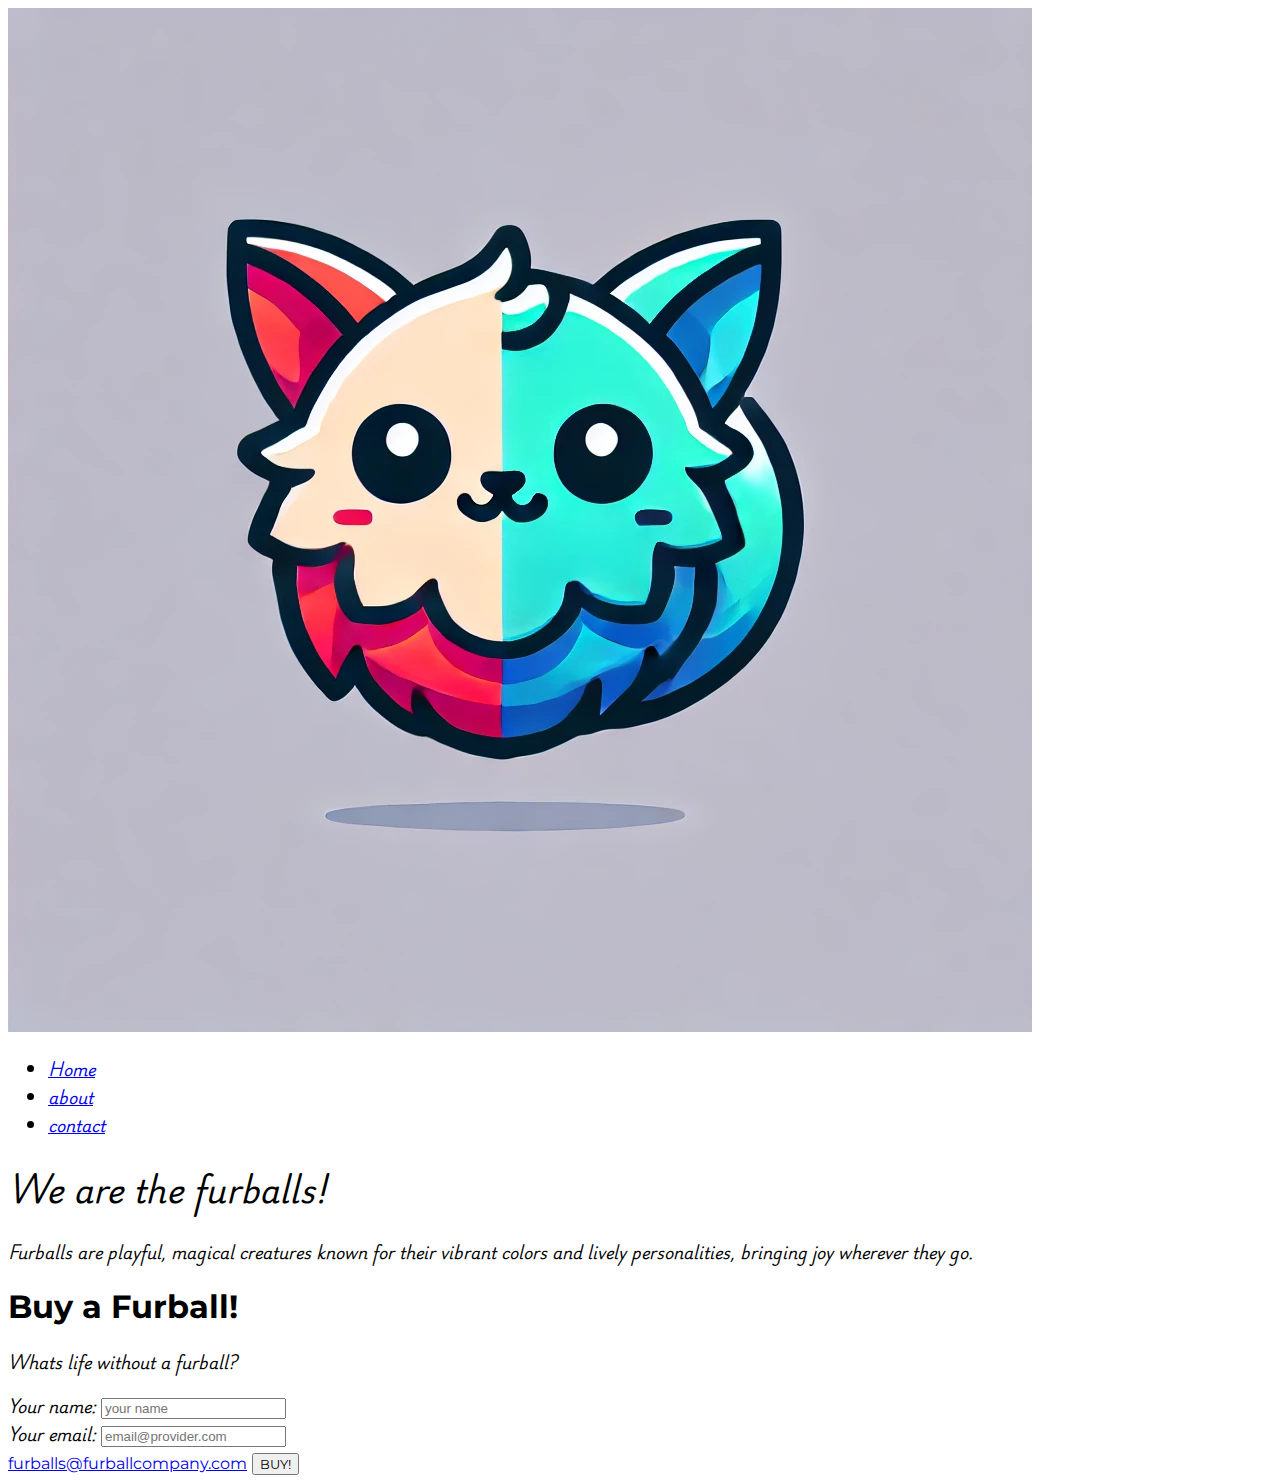
<file: index.html>
<!DOCTYPE html>
<html lang="en">
<head>
    <meta charset="UTF-8">
    <meta name="viewport" content="width=device-width, initial-scale=1.0">
    <title>Furball Co</title>
    <link rel="stylesheet" href="./css/main.css">
</head>
<body>
    <nav class="navbar playwrite">
        <span class="logo"><a href="index.html"><img src="../img/logo.webp" alt=""></a></span>
        <ul>
            <li><a href="./index.html">Home</a></li>
            <li><a href="./html/about.html">about</a></li>
            <li><a href="./html/contact.html">contact</a></li>
        </ul>
    </nav>
    <section class="image-bg playwrite centered" >
            <h1 class="statement">We are the furballs!</h1>
            <p class="subtext weight-400 cursive">
                Furballs are playful, magical creatures known for their vibrant colors and lively personalities, bringing joy wherever they go.
            </p>
            
    </section>
    <section class="form-wrapper">
        <form class="contact playwrite" action="#">
            <h1 class="montserrat">Buy a Furball!</h1>
            <p>Whats life without a furball?</p>
            <div class="label-input">
                <label for="customer-name">Your name:</label>
                <input type="text" name="customer-name" id="customer-name" placeholder="your name">
            </div>
            <div class="label-input">
                <label for="customer-email">Your email:</label>
                <input type="email" id="customer-email" placeholder="email@provider.com">
            </div>
                <span class="our-email"><a class="montserrat" href="furballs@furballcompany.com">furballs@furballcompany.com</a></span>
            <button class="montserrat weight-400" type="submit">BUY!</button>
        </form>
    </section>
</body>
</html>
</file>
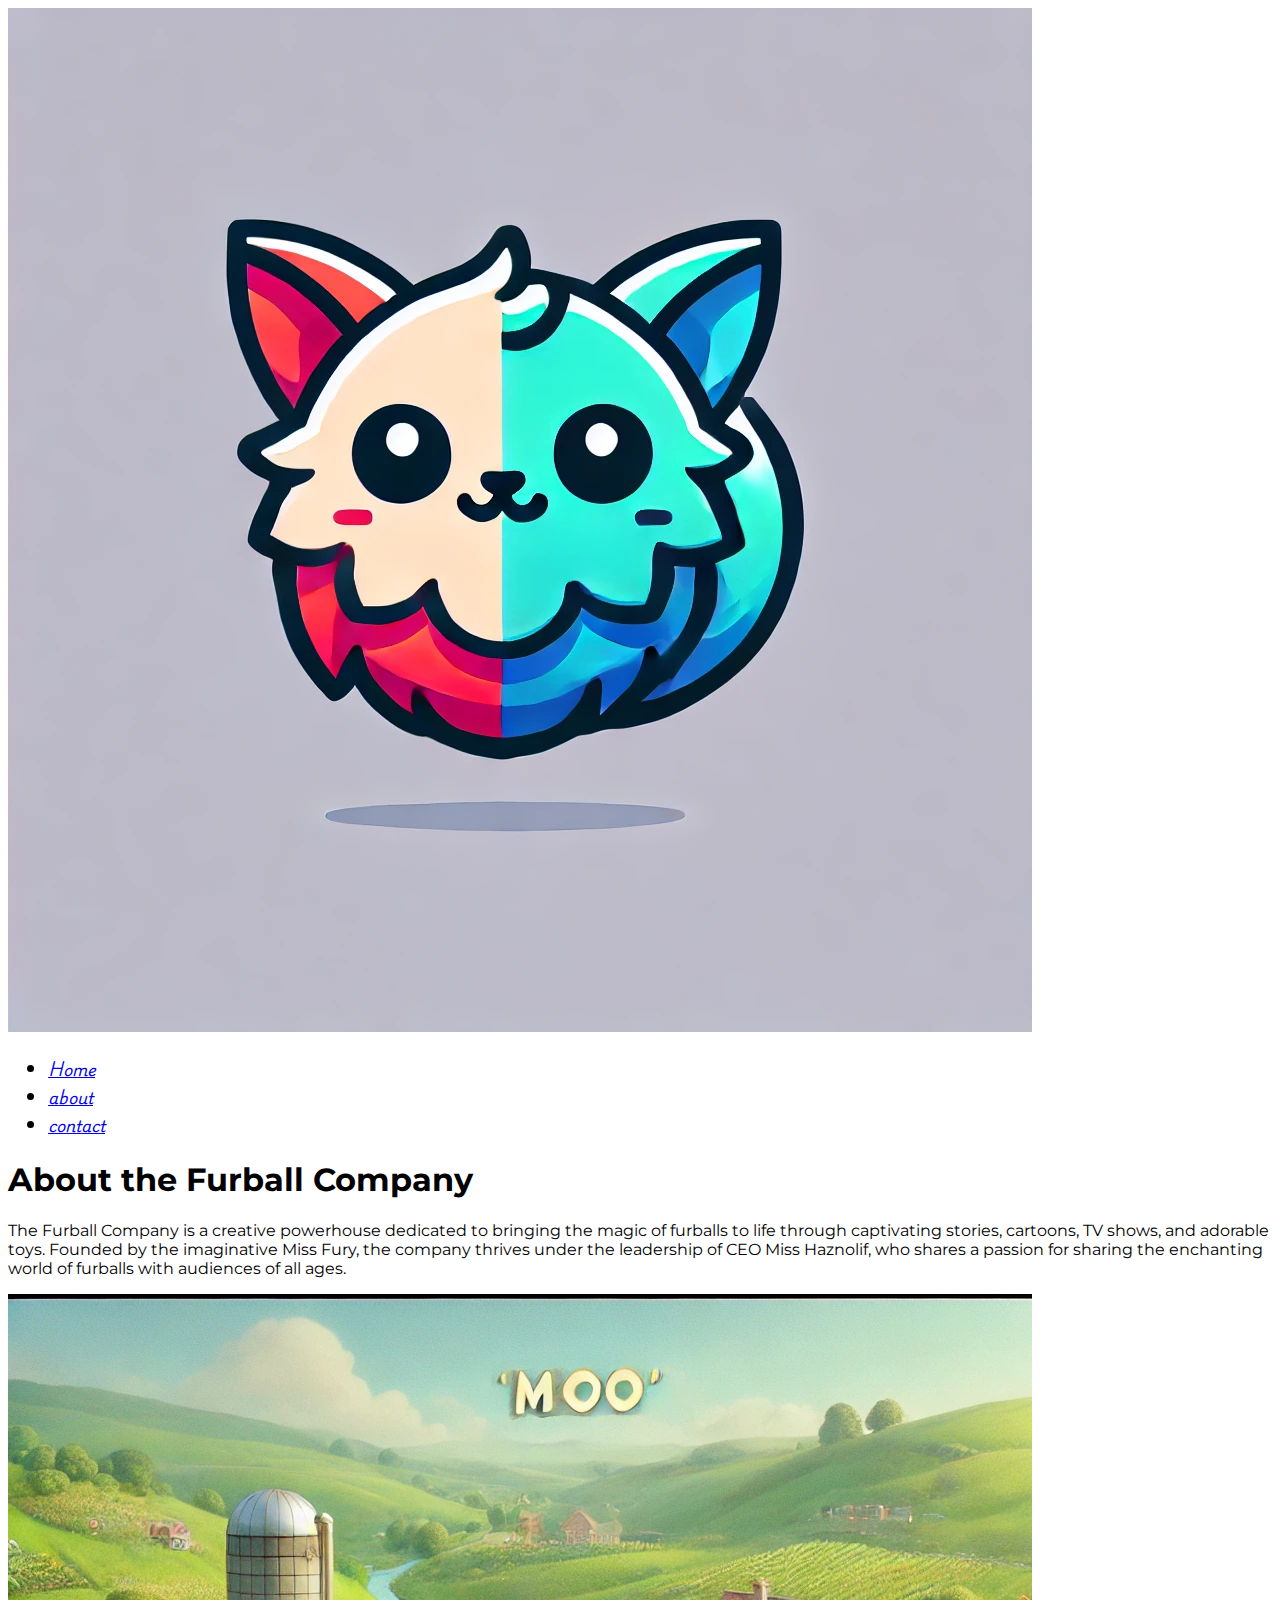
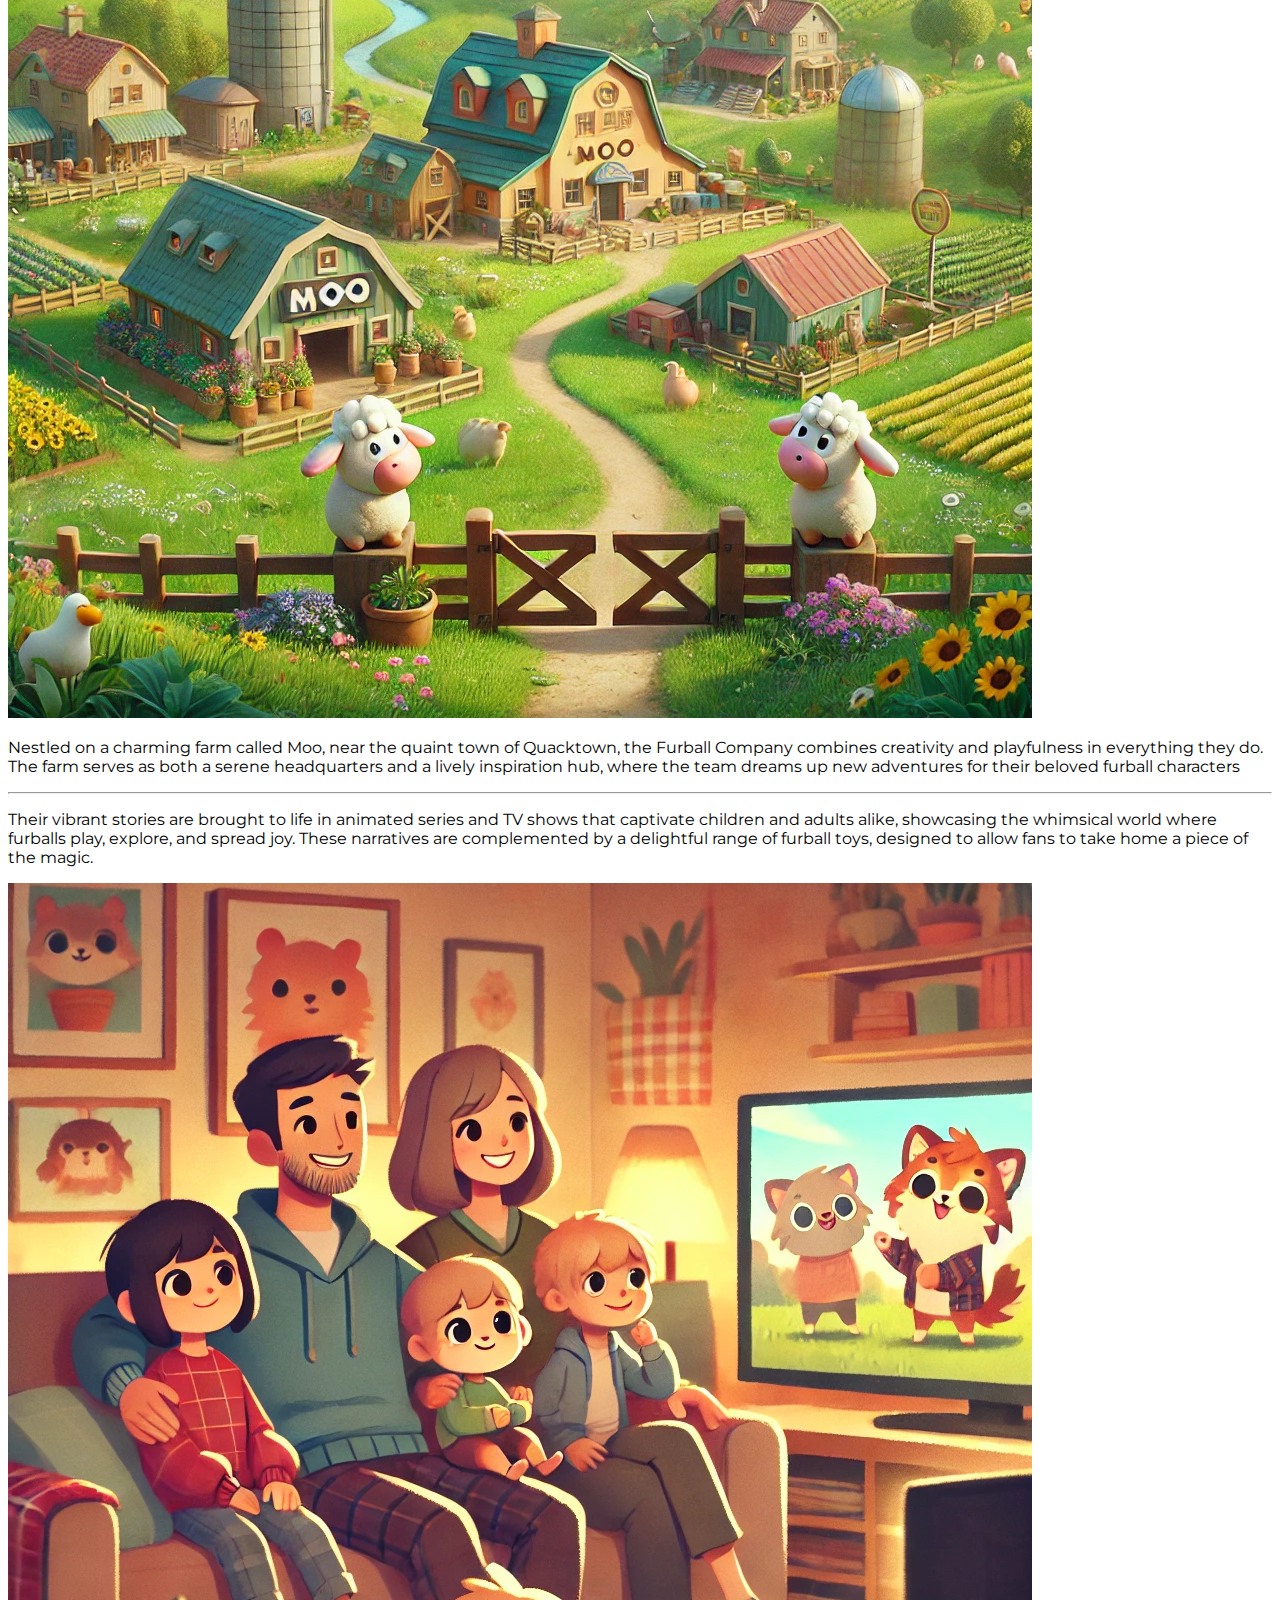
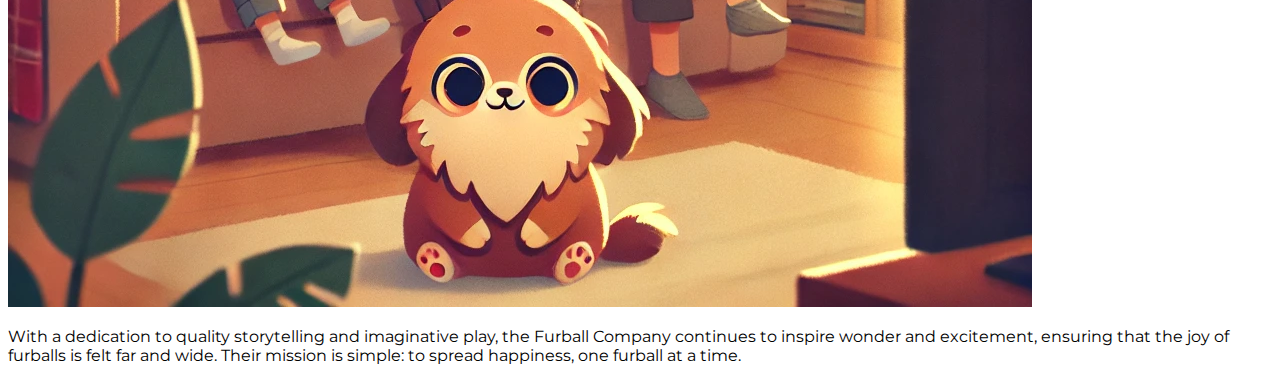
<file: html/about.html>
<!DOCTYPE html>
<html lang="en">
<head>
    <meta charset="UTF-8">
    <meta name="viewport" content="width=device-width, initial-scale=1.0">
    <title>Furrball Co</title>
    <link rel="stylesheet" href="../css/main.css">
</head>
<body>
    <nav class="navbar playwrite">
        <span class="logo"><a href="../index.html"><img src="../img/logo.webp" alt=""></a></span>
        <ul>
            <li><a href="../index.html">Home</a></li>
            <li><a href="#">about</a></li>
            <li><a href="./contact.html">contact</a></li>
        </ul>
    </nav>
    <section class="about montserrat">
        <div class="text-wrapper">
            <div class="intro">

                <h1 class="text">About the Furball Company</h1>
                <p class="text">
                    The Furball Company is a creative powerhouse dedicated to bringing the magic of furballs to life through captivating stories, cartoons, TV shows, and adorable toys. Founded by the imaginative Miss Fury, the company thrives under the leadership of CEO Miss Haznolif, who shares a passion for sharing the enchanting world of furballs with audiences of all ages.
                </p>
            </div>
            <div class="image-text">
                <img src="../img/moo-farm.webp" alt="an image of moo farm!">
                <p class="cursive text">
                    Nestled on a charming farm called Moo, near the quaint town of Quacktown, the Furball Company combines creativity and playfulness in everything they do. The farm serves as both a serene headquarters and a lively inspiration hub, where the team dreams up new adventures for their beloved furball characters 
                </p>
            </div>
            <hr class="seperator">
            <div class="image-text">
                <p class="cursive text" >
                    Their vibrant stories are brought to life in animated series and TV shows that captivate children and adults alike, showcasing the whimsical world where furballs play, explore, and spread joy. These narratives are complemented by a delightful range of furball toys, designed to allow fans to take home a piece of the magic.
                </p>
                <img src="../img/family.webp" alt="">
            </div>
            <p class="text">
                With a dedication to quality storytelling and imaginative play, the Furball Company continues to inspire wonder and excitement, ensuring that the joy of furballs is felt far and wide. Their mission is simple: to spread happiness, one furball at a time.
            </p>
        </div>
    </section>
</body>
</html>
</file>
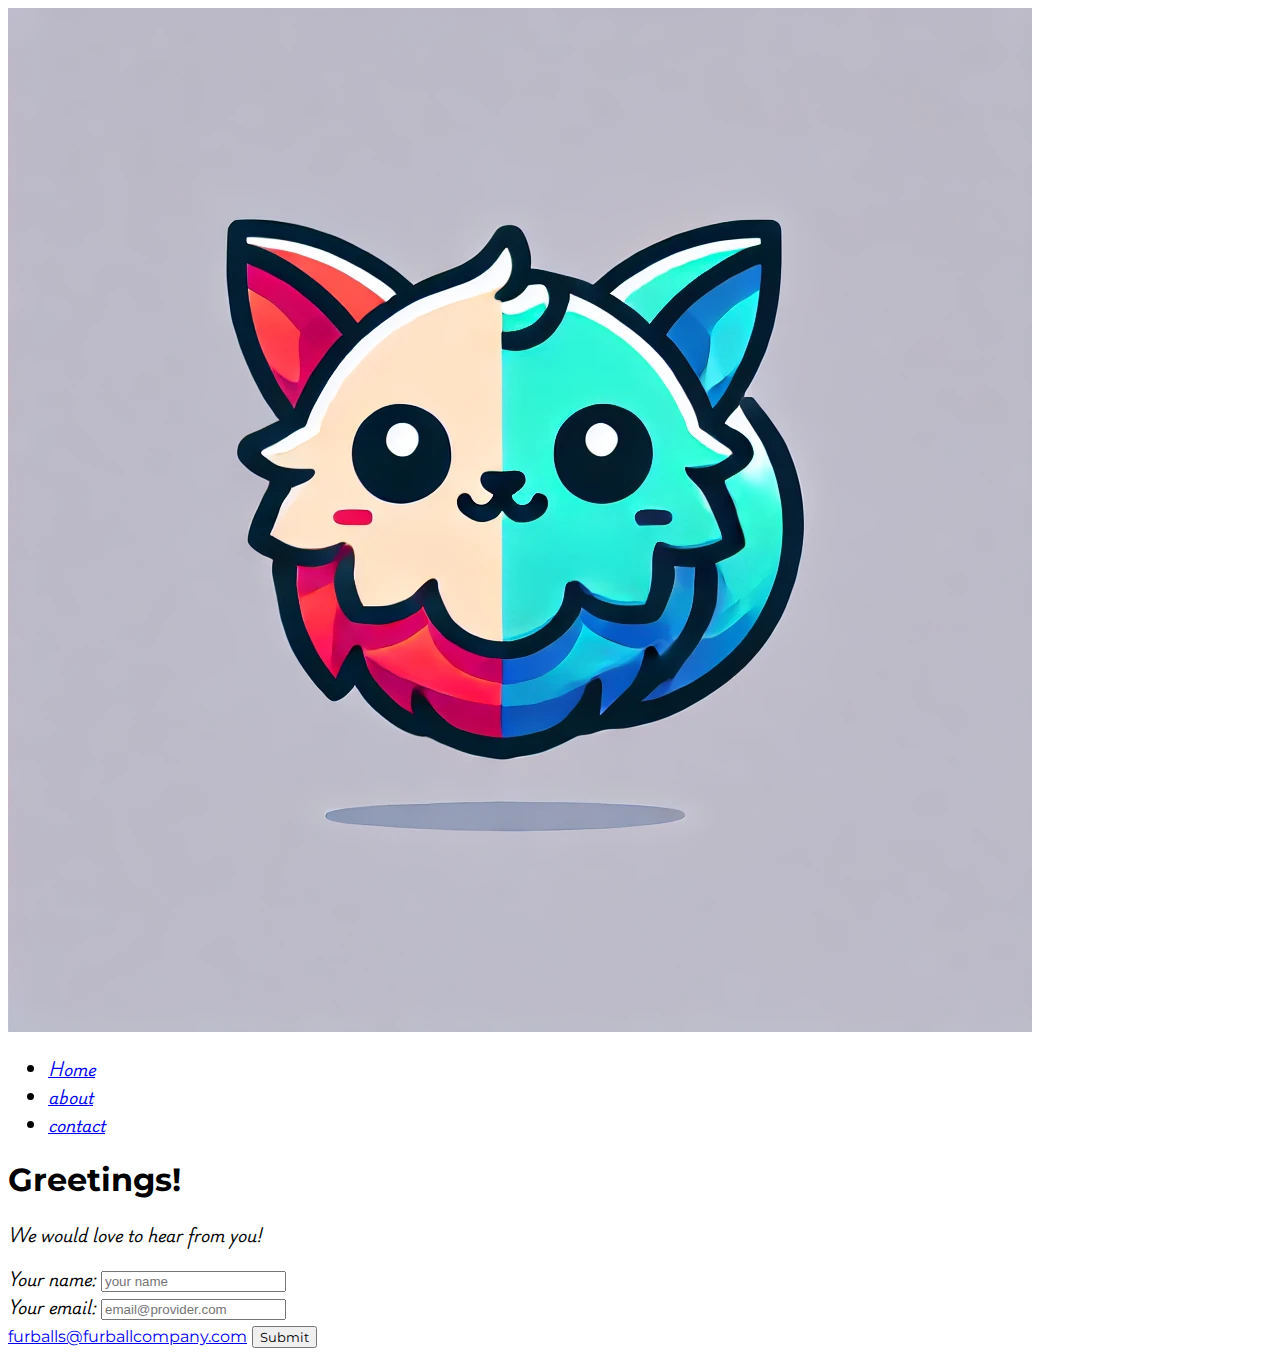
<file: html/contact.html>
<!DOCTYPE html>
<html lang="en">
<head>
    <meta charset="UTF-8">
    <meta name="viewport" content="width=device-width, initial-scale=1.0">
    <title>Furball Co</title>
    <link rel="stylesheet" type="text/css" href="../css/main.css">
</head>
<body>
    <nav class="navbar playwrite">
        <span class="logo"><a href="../index.html"><img src="../img/logo.webp" alt=""></a></span>
        <ul>
            <li><a href="../index.html">Home</a></li>
            <li><a href="./about.html">about</a></li>
            <li><a href="#">contact</a></li>
        </ul>
    </nav>
    
    <section class="form-wrapper">
        <form class="contact playwrite" action="#">
            <h1 class="montserrat">Greetings!</h1>
            <p >We would love to hear from you!</p>
            <div class="label-input">
                <label for="customer-name">Your name:</label>
                <input type="text" name="customer-name" id="customer-name" placeholder="your name">
            </div>
            <div class="label-input">
                <label for="customer-email">Your email:</label>
                <input type="email" id="customer-email" placeholder="email@provider.com">
            </div>
                <span class="our-email"><a class="montserrat" href="furballs@furballcompany.com">furballs@furballcompany.com</a></span>
            <button class="montserrat weight-400" type="submit">Submit</button>
        </form>
    </section>
</body>
</html>
</file>
<file: css/main.css>
@import url('https://fonts.googleapis.com/css2?family=Montserrat:ital,wght@0,100..900;1,100..900&family=Playwrite+DE+Grund:wght@100..400&display=swap');

.montserrat {
    font-family: "Montserrat", sans-serif;
    font-optical-sizing: auto;
    font-style: normal;
}

.playwrite{
    font-family: "Playwrite DE Grund", cursive;
    font-optical-sizing: auto;
    font-style:italic;
}
</file>
